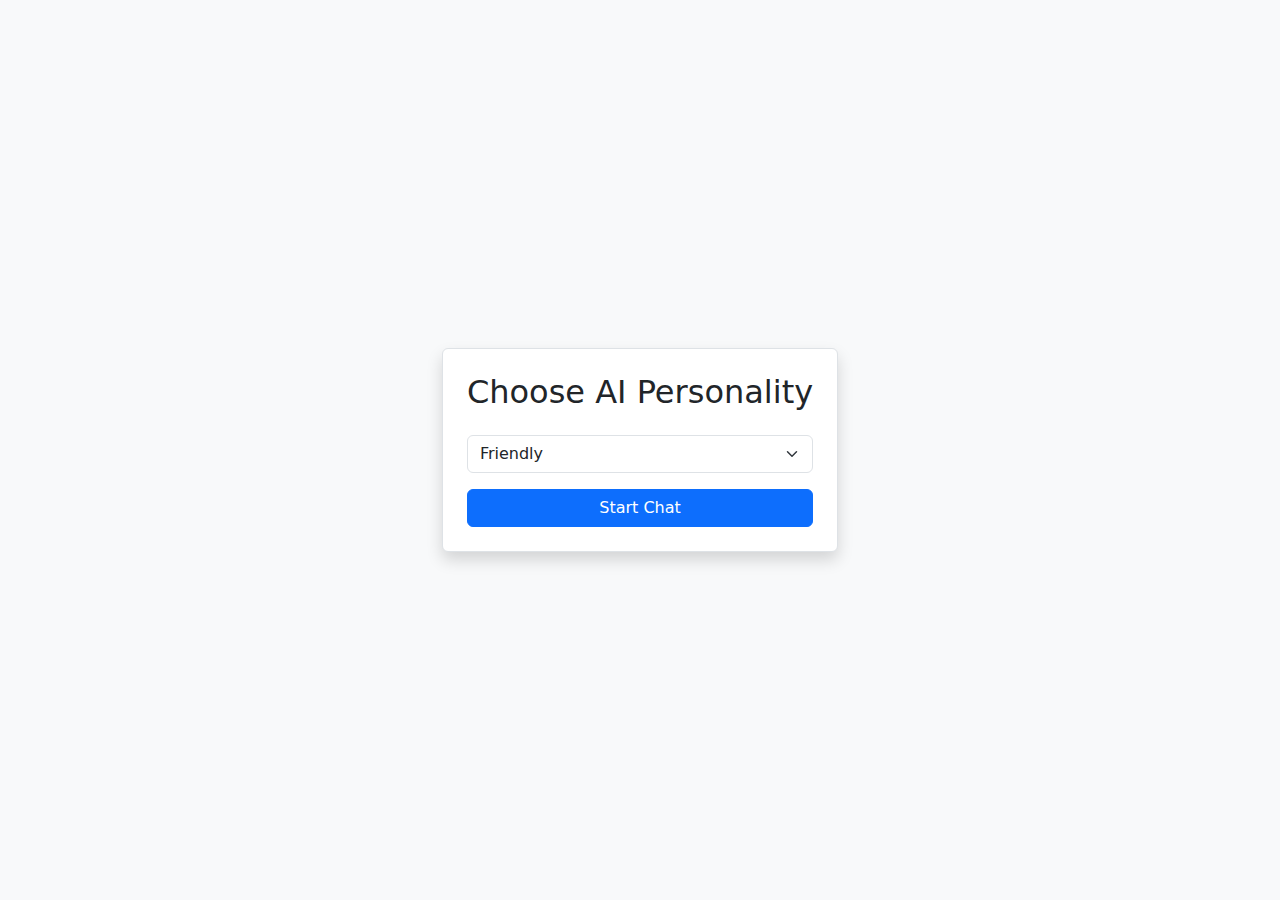
<file: index.html>
<!DOCTYPE html>
<html lang="en">
<head>
  <meta charset="UTF-8">
  <meta name="viewport" content="width=device-width, initial-scale=1">
  <title>Abubakar GPT</title>
  <link rel="icon" href="images/favicon.ico" type="image/x-icon">

  <link href="https://cdn.jsdelivr.net/npm/bootstrap@5.3.3/dist/css/bootstrap.min.css" rel="stylesheet">
</head>
<body class="vh-100 d-flex justify-content-center align-items-center bg-light">

  <div class="border rounded p-4 bg-white shadow text-center">
    <h2 class="mb-4">Choose AI Personality</h2>

    <select id="personality" class="form-select mb-3">
      <option value="friendly">Friendly</option>
      <option value="formal">Formal</option>
      <option value="humorous">Humorous</option>
      <option value="funny">Funny</option>
    </select>

    <button id="startChat" class="btn btn-primary w-100">Start Chat</button>
  </div>

  <script src="script1.js"></script>

</body>
</html>
</file>
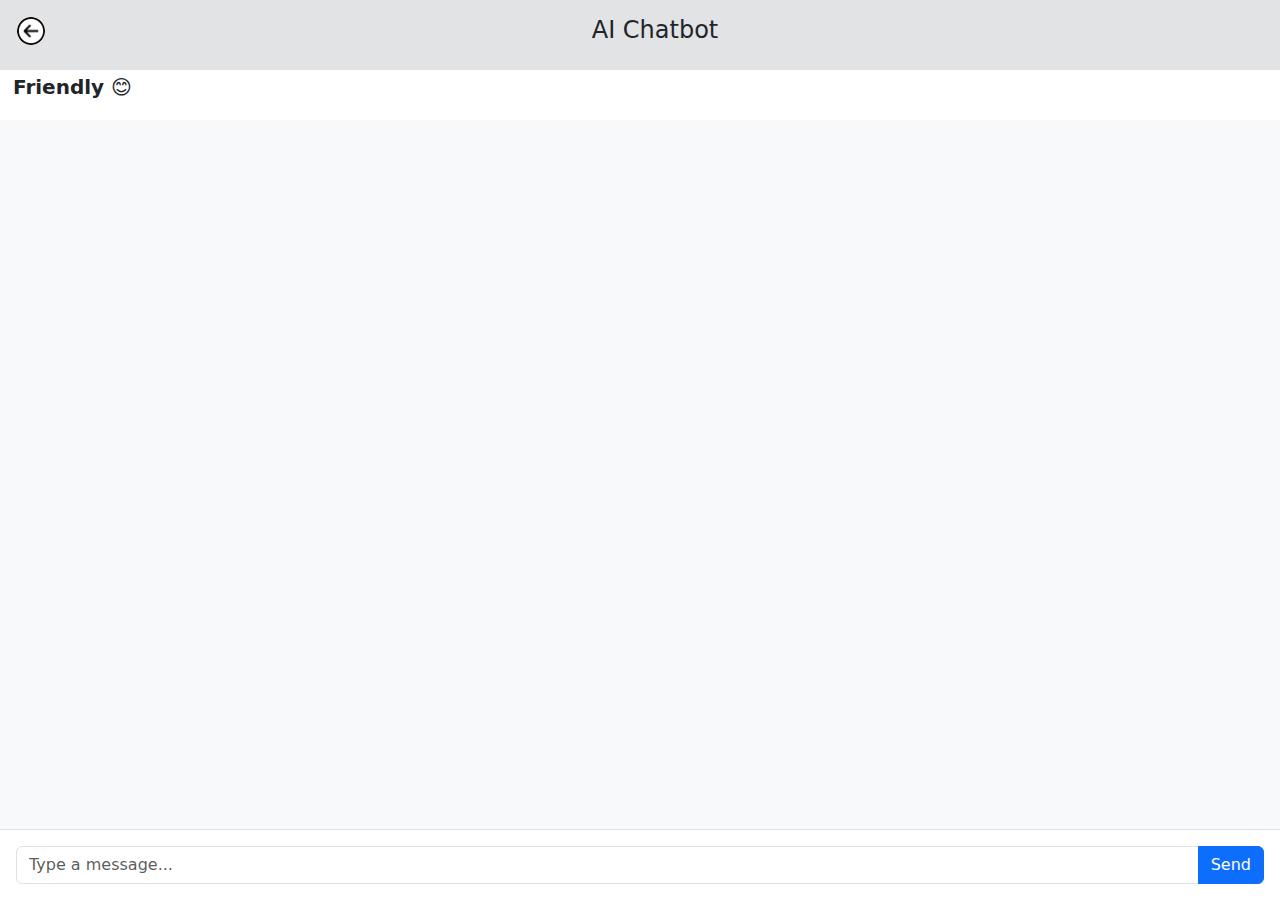
<file: chat.html>
<!DOCTYPE html>
<html lang="en">
<head>
    <meta charset="UTF-8">
    <meta name="viewport" content="width=device-width, initial-scale=1.0">
    <title>Abubakar GPT</title>
    <link rel="stylesheet" href="style.css">
  <link href="https://cdn.jsdelivr.net/npm/bootstrap@5.3.3/dist/css/bootstrap.min.css" rel="stylesheet">

</head>    
<body onload="displayPersonality()" class="vh-100 d-flex flex-column" >  
  <div class="bg-secondary-subtle text-center p-3 border-bottom">
    <a href="index.html"><img src="[data-uri]" class="float-start border rounded-circle"> </a>
    <h4 id="chatTitle"selected>AI Chatbot</h4>
  </div>
    <div class="mb-3">
        <span id="personalityDisplay" class="text-dark badge bg-white fs-5"></span>
    </div>
  <div id="chatWindow" class="flex-grow-1 p-3 overflow-auto" style="background:#f8f9fa;">
  </div>

  <div class="p-3 border-top">
    <div class="input-group">
      <input id="message" type="text" class="form-control" placeholder="Type a message...">
      <button id="sendBtn" class="btn btn-primary">Send</button>
    </div>
  </div>

  <script src="script.js"></script>
</body>
</html>
</file>
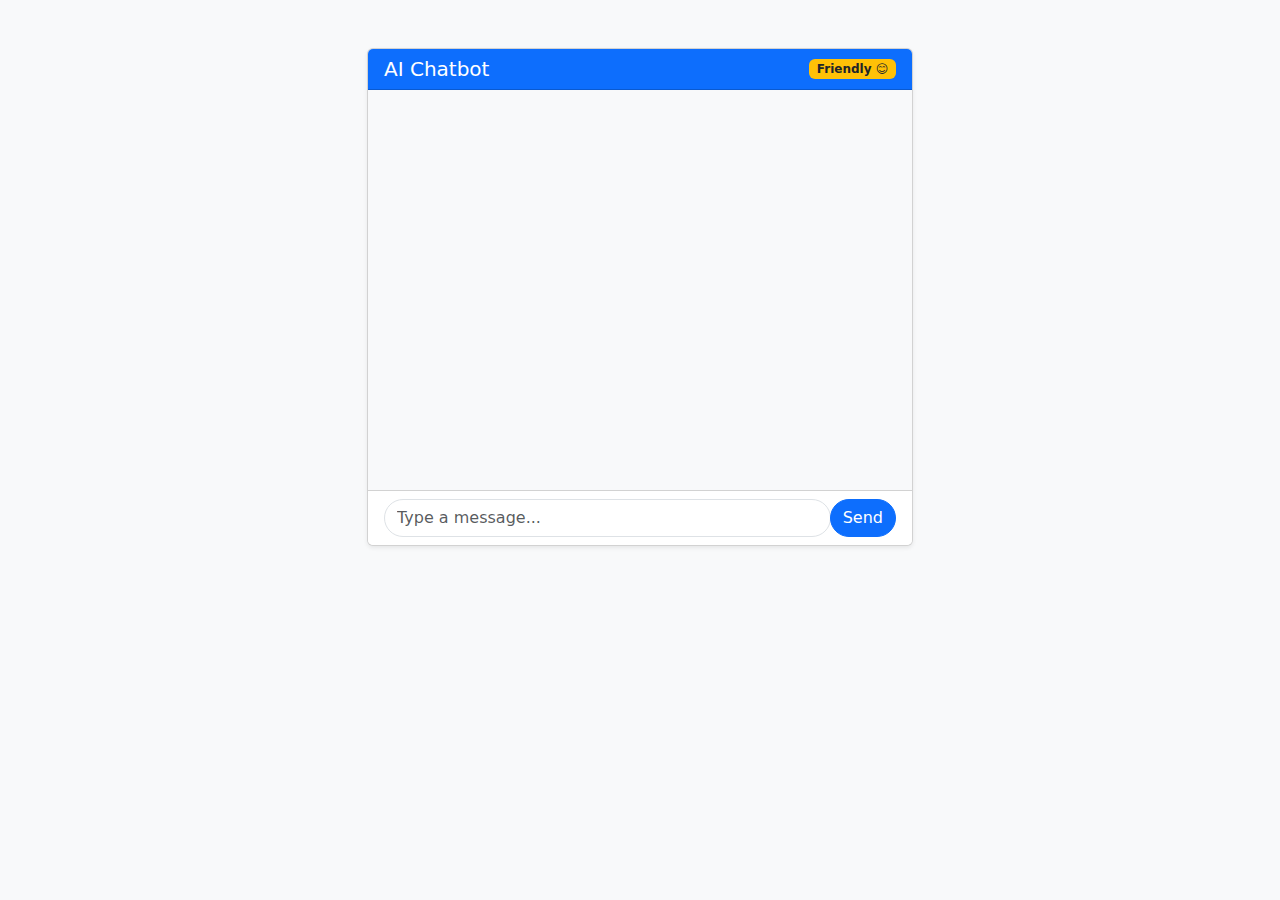
<file: chatboot.html>
<!DOCTYPE html>
<html lang="en">
<head>
    <meta charset="UTF-8">
    <meta name="viewport" content="width=device-width, initial-scale=1.0">
    <title>AI Chatbot</title>
    <!-- Bootstrap CSS -->
    <link href="https://cdn.jsdelivr.net/npm/bootstrap@5.3.2/dist/css/bootstrap.min.css" rel="stylesheet">
    <link rel="stylesheet" href="style.css">
</head>
<body class="bg-light">

<div class="container py-5">
    <div class="row justify-content-center">
        <div class="col-md-6">
            <div class="card shadow-sm">
                <div class="card-header bg-primary text-white d-flex justify-content-between align-items-center">
                    <h5 class="mb-0">AI Chatbot</h5>
                    <span id="personalityDisplay" class="badge bg-warning text-dark">Friendly</span>
                </div>
                <div class="card-body overflow-auto" id="chatWindow" style="height: 400px;">
                    <!-- Messages appear here -->
                </div>
                <div class="card-footer bg-white">
                    <div class="input-group">
                        <input type="text" id="message" class="form-control rounded-pill" placeholder="Type a message...">
                        <button class="btn btn-primary rounded-pill" id="sendBtn">Send</button>
                    </div>
                </div>
            </div>
        </div>
    </div>
</div>

<!-- Bootstrap JS -->
<script src="https://cdn.jsdelivr.net/npm/bootstrap@5.3.2/dist/js/bootstrap.bundle.min.js"></script>
<script src="script.js"></script>
</body>
</html>
</file>
<file: style.css>
.head {
    display: flex;             
    justify-content: center;   
    align-items: center;       
    margin: auto;               
    margin-top: 20px;           
    text-align: center;         
}
img{
    width: 30px;
    cursor: pointer;
}
#chatWindow {
  background: #f8f9fa;
}
.chat-box {
    background-color: #f8f9fa; /* Light gray background */
    border-radius: 12px;
    padding: 15px;
    height: 400px;
    overflow-y: auto;
    box-shadow: inset 0 0 6px rgba(0,0,0,0.1);
}

.bubble {
    max-width: 75%;
    padding: 10px 15px;
    border-radius: 15px;
    margin-bottom: 10px;
    display: inline-block;
    clear: both;
    line-height: 1.4;
    font-size: 15px;
    box-shadow: 0 2px 5px rgba(0,0,0,0.15);
}

.bubble.me {
    background-color: #007bff;
    color: white;
    float: right;
    border-bottom-right-radius: 3px;
}

.bubble.ai {
    background-color: #e9ecef;
    color: black;
    float: left;
    border-bottom-left-radius: 3px;
}
</file>
